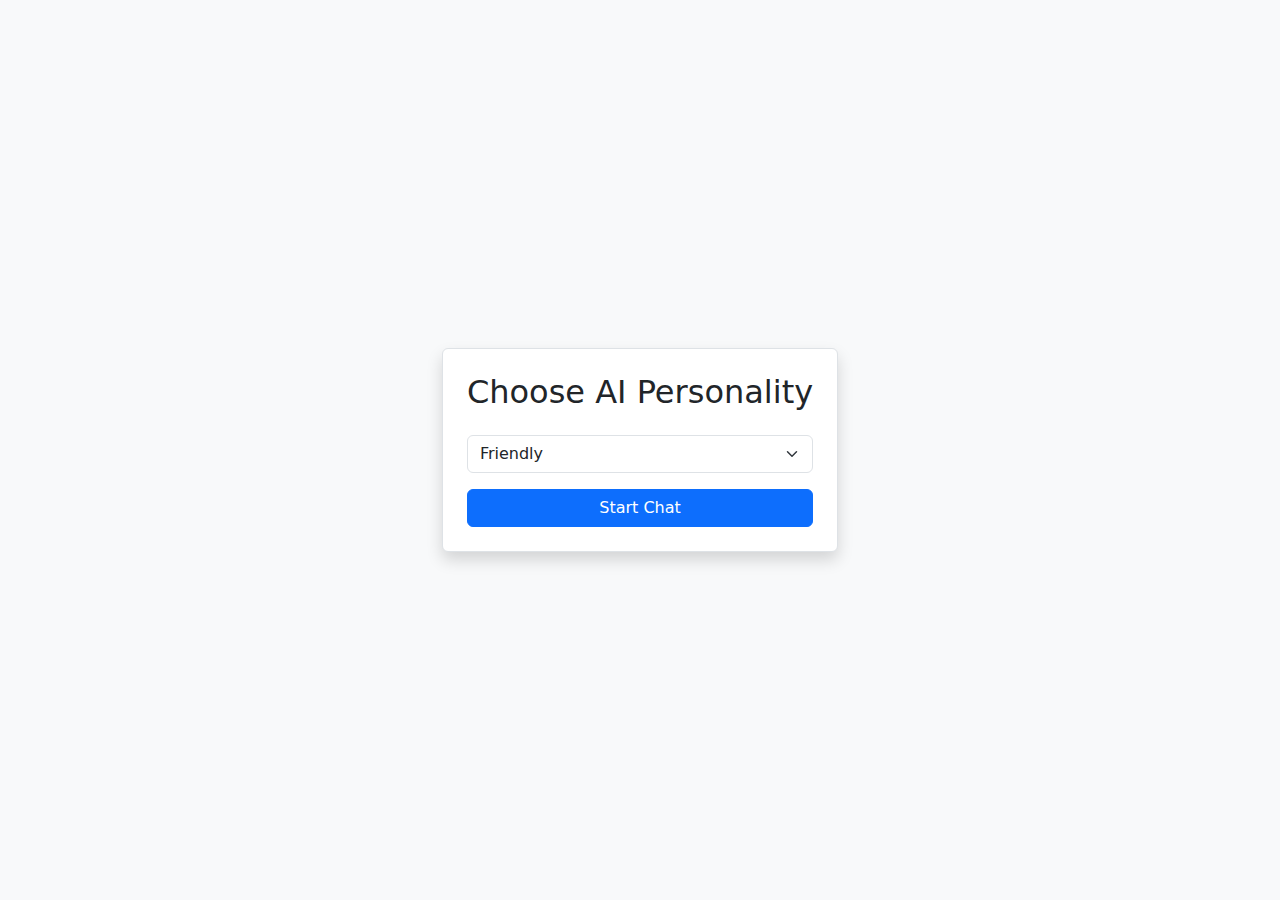
<file: index.html>
<!DOCTYPE html>
<html lang="en">
<head>
  <meta charset="UTF-8">
  <meta name="viewport" content="width=device-width, initial-scale=1">
  <title>Abubakar GPT</title>
  <link rel="icon" href="images/favicon.ico" type="image/x-icon">

  <link href="https://cdn.jsdelivr.net/npm/bootstrap@5.3.3/dist/css/bootstrap.min.css" rel="stylesheet">
</head>
<body class="vh-100 d-flex justify-content-center align-items-center bg-light">

  <div class="border rounded p-4 bg-white shadow text-center">
    <h2 class="mb-4">Choose AI Personality</h2>

    <select id="personality" class="form-select mb-3">
      <option value="friendly">Friendly</option>
      <option value="formal">Formal</option>
      <option value="humorous">Humorous</option>
      <option value="funny">Funny</option>
    </select>

    <button id="startChat" class="btn btn-primary w-100">Start Chat</button>
  </div>

  <script src="script1.js"></script>

</body>
</html>
</file>
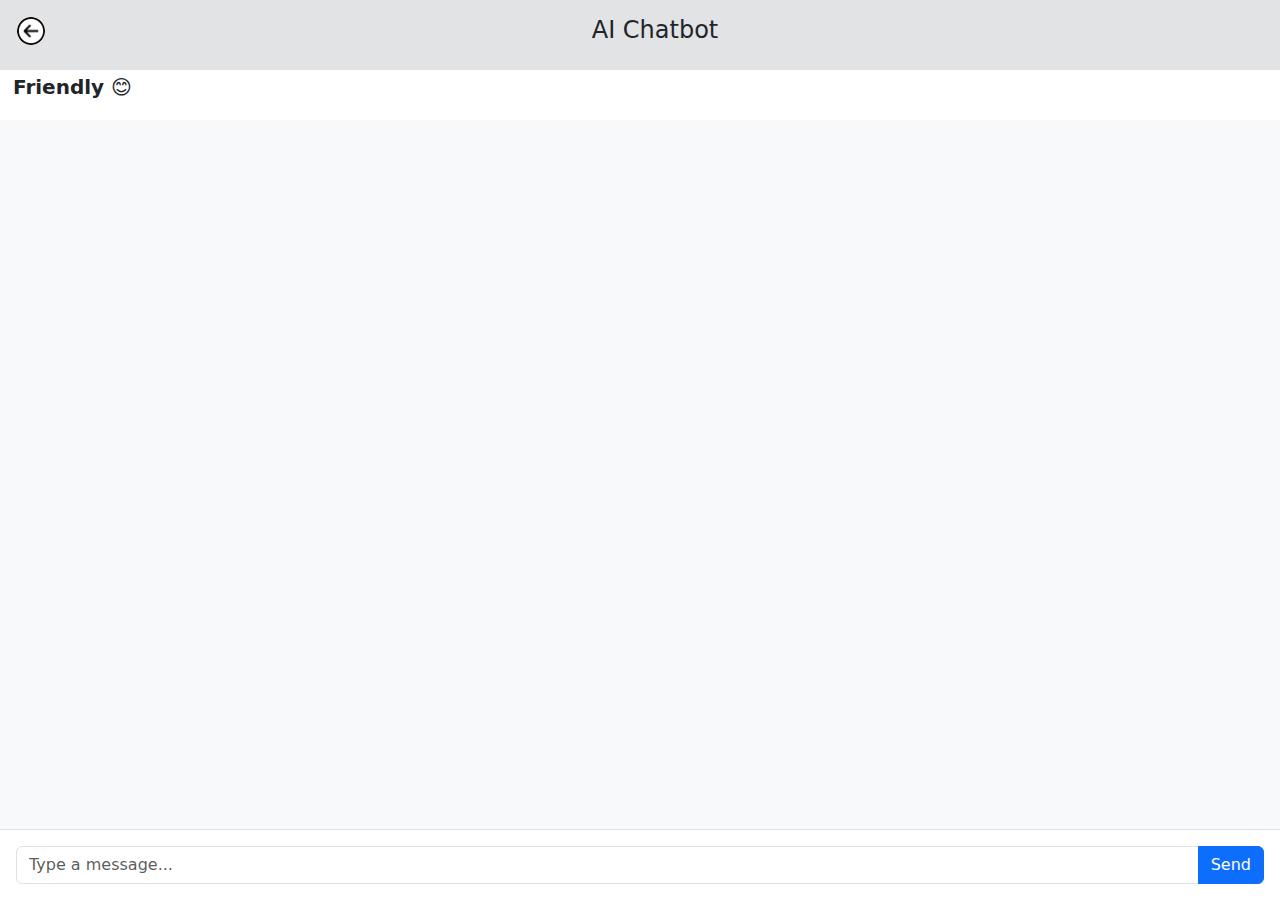
<file: chat.html>
<!DOCTYPE html>
<html lang="en">
<head>
    <meta charset="UTF-8">
    <meta name="viewport" content="width=device-width, initial-scale=1.0">
    <title>Abubakar GPT</title>
    <link rel="stylesheet" href="style.css">
  <link href="https://cdn.jsdelivr.net/npm/bootstrap@5.3.3/dist/css/bootstrap.min.css" rel="stylesheet">

</head>    
<body onload="displayPersonality()" class="vh-100 d-flex flex-column" >  
  <div class="bg-secondary-subtle text-center p-3 border-bottom">
    <a href="index.html"><img src="[data-uri]" class="float-start border rounded-circle"> </a>
    <h4 id="chatTitle"selected>AI Chatbot</h4>
  </div>
    <div class="mb-3">
        <span id="personalityDisplay" class="text-dark badge bg-white fs-5"></span>
    </div>
  <div id="chatWindow" class="flex-grow-1 p-3 overflow-auto" style="background:#f8f9fa;">
  </div>

  <div class="p-3 border-top">
    <div class="input-group">
      <input id="message" type="text" class="form-control" placeholder="Type a message...">
      <button id="sendBtn" class="btn btn-primary">Send</button>
    </div>
  </div>

  <script src="script.js"></script>
</body>
</html>
</file>
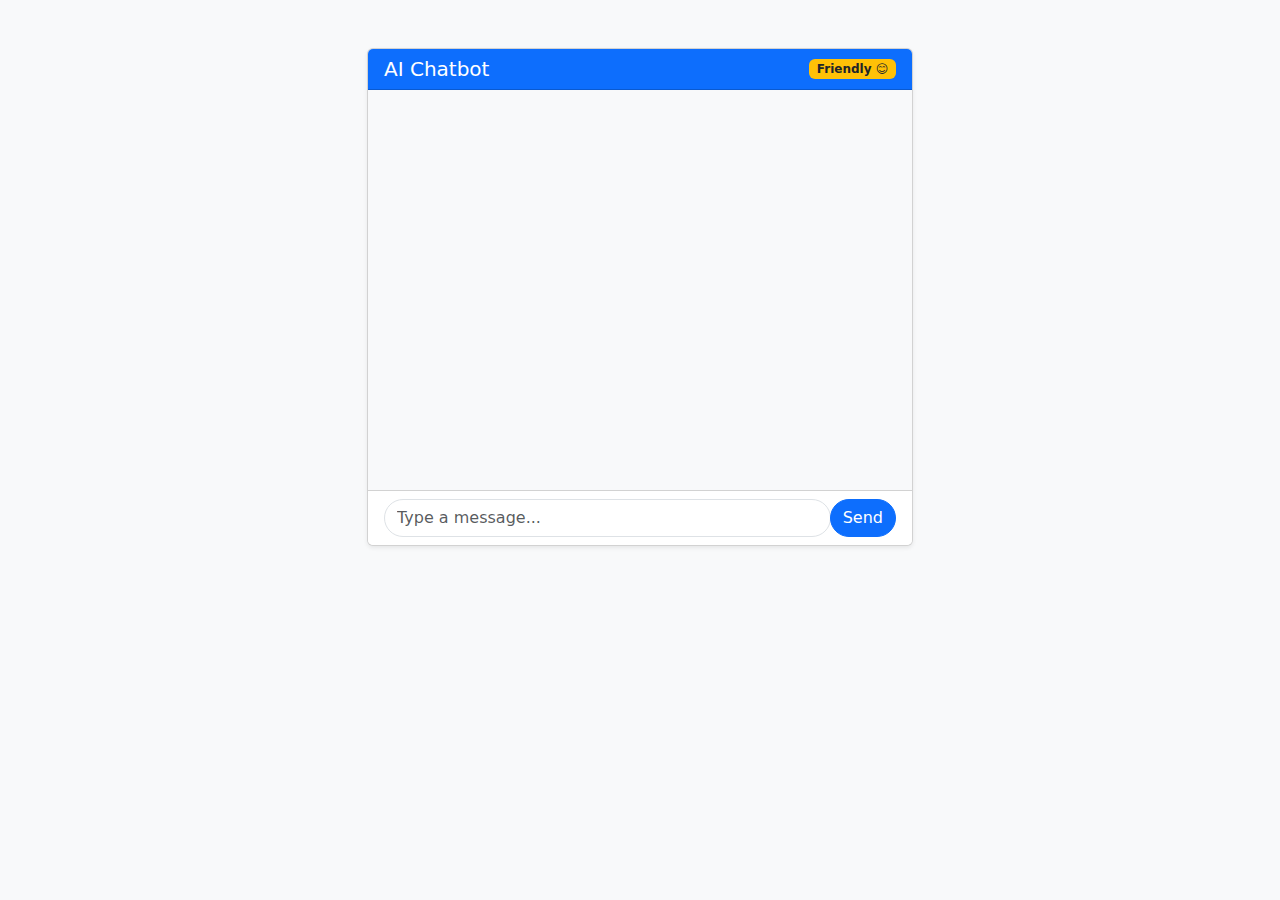
<file: chatboot.html>
<!DOCTYPE html>
<html lang="en">
<head>
    <meta charset="UTF-8">
    <meta name="viewport" content="width=device-width, initial-scale=1.0">
    <title>AI Chatbot</title>
    <!-- Bootstrap CSS -->
    <link href="https://cdn.jsdelivr.net/npm/bootstrap@5.3.2/dist/css/bootstrap.min.css" rel="stylesheet">
    <link rel="stylesheet" href="style.css">
</head>
<body class="bg-light">

<div class="container py-5">
    <div class="row justify-content-center">
        <div class="col-md-6">
            <div class="card shadow-sm">
                <div class="card-header bg-primary text-white d-flex justify-content-between align-items-center">
                    <h5 class="mb-0">AI Chatbot</h5>
                    <span id="personalityDisplay" class="badge bg-warning text-dark">Friendly</span>
                </div>
                <div class="card-body overflow-auto" id="chatWindow" style="height: 400px;">
                    <!-- Messages appear here -->
                </div>
                <div class="card-footer bg-white">
                    <div class="input-group">
                        <input type="text" id="message" class="form-control rounded-pill" placeholder="Type a message...">
                        <button class="btn btn-primary rounded-pill" id="sendBtn">Send</button>
                    </div>
                </div>
            </div>
        </div>
    </div>
</div>

<!-- Bootstrap JS -->
<script src="https://cdn.jsdelivr.net/npm/bootstrap@5.3.2/dist/js/bootstrap.bundle.min.js"></script>
<script src="script.js"></script>
</body>
</html>
</file>
<file: style.css>
.head {
    display: flex;             
    justify-content: center;   
    align-items: center;       
    margin: auto;               
    margin-top: 20px;           
    text-align: center;         
}
img{
    width: 30px;
    cursor: pointer;
}
#chatWindow {
  background: #f8f9fa;
}
.chat-box {
    background-color: #f8f9fa; /* Light gray background */
    border-radius: 12px;
    padding: 15px;
    height: 400px;
    overflow-y: auto;
    box-shadow: inset 0 0 6px rgba(0,0,0,0.1);
}

.bubble {
    max-width: 75%;
    padding: 10px 15px;
    border-radius: 15px;
    margin-bottom: 10px;
    display: inline-block;
    clear: both;
    line-height: 1.4;
    font-size: 15px;
    box-shadow: 0 2px 5px rgba(0,0,0,0.15);
}

.bubble.me {
    background-color: #007bff;
    color: white;
    float: right;
    border-bottom-right-radius: 3px;
}

.bubble.ai {
    background-color: #e9ecef;
    color: black;
    float: left;
    border-bottom-left-radius: 3px;
}
</file>
